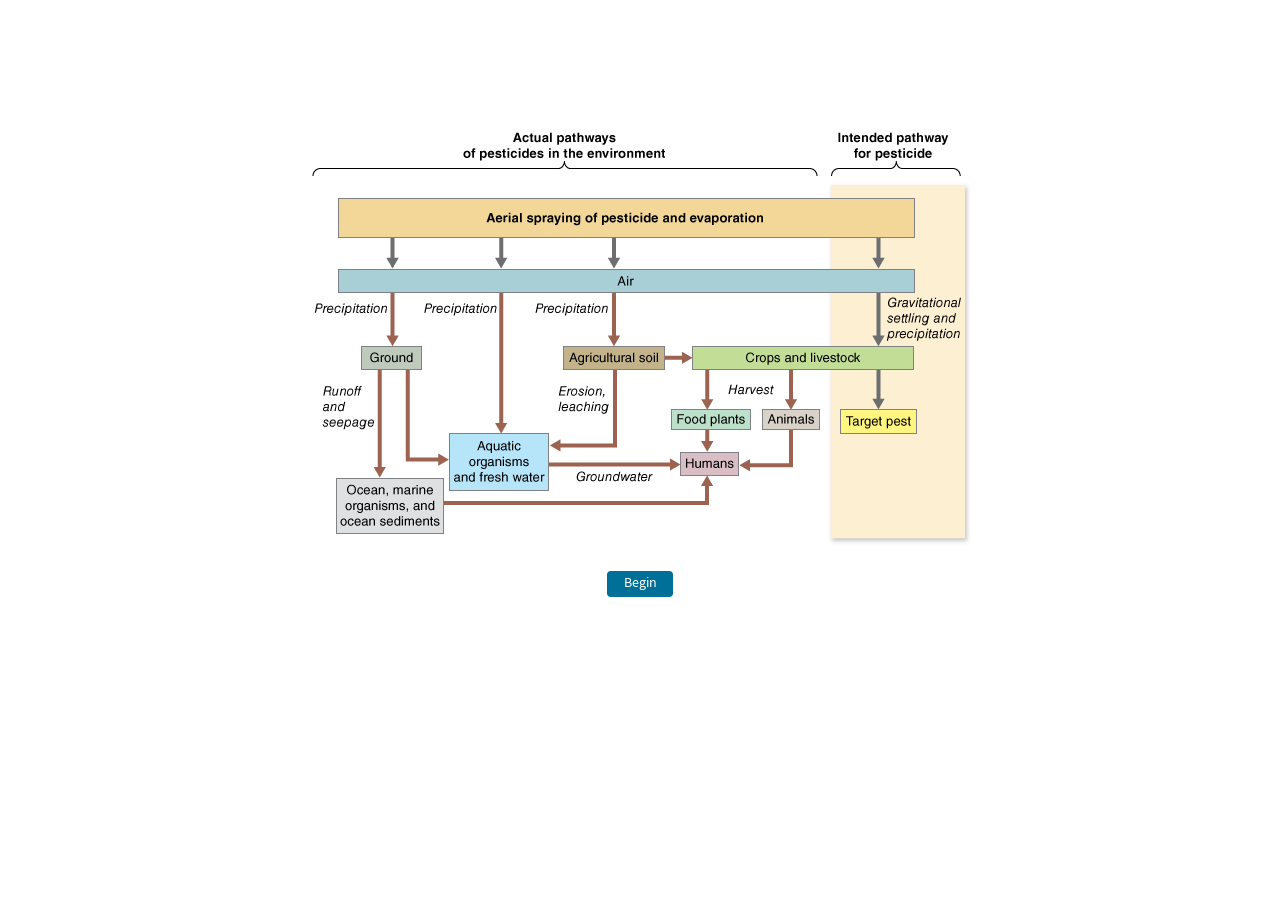
<file: index.html>
<!DOCTYPE html>
<html lang="en">
<html>
    <head>
        <title>Drag and drop flowchart</title>
        <meta charset="utf-8" />
		<meta name="viewport" content="width=device-width, initial-scale=1">
		<meta name="HandheldFriendly" content="true" />
        <script src="js/jquery-1.10.2.js"></script>
        <script src="js/jquery-ui.js"></script>
        <script src="js/data.js"></script>
        <script src="js/preloader.js"></script>
        <script src="js/activity.js"></script>
        
        <script src="js/jquery.ui.touch-punch.min.js"></script>
        <link rel="stylesheet" type="text/css" href="css/style.css">

<style type="text/css">
<!-- .dragImg{
     display: flex;
    align-items: center;
    justify-content: center;
} -->
#dragSpot_1  > span{
  background-image: url("images/drag_1.png");
}

#dragSpot_2  > span{
  background-image: url("images/drag_1.png");
}

#dragSpot_3  > span{
  background-image: url("images/drag_1.png");
}

#dragSpot_4  > span{
  background-image: url("images/drag_1.png");
}

#dragSpot_5  > span{
  background-image: url("images/drag_1.png");
}

#dragSpot_6  > span{
  background-image: url("images/drag_1.png");
}

#dragSpot_7  > span{
  background-image: url("images/drag_1.png");
}

#dragSpot_8  > span{
  background-image: url("images/drag_1.png");
}

#dragSpot_9  > span{
  background-image: url("images/drag_1.png");
}

</style>


</head>
<body>
	<!-- <div role='main' style='display:none'></div>
	<div role='navigation' style='display:none'></div>
	<a href="#begin_container" id='linkId' >Skip to main content</a> -->

	<div role='main' style='display:none'></div>
	<div role='navigation' style='display:none'></div>
	<a href="#begin_btn" id='linkId' >Skip to main content</a>
	<div class="mainContainer" id='mainContainer'>
		<div class="loadDiv">
			<div class="loader"></div>
		</div>
		 <div class="beginPage">
			<div id='begin_focus' role='none'></div>
			<div id="midDivBegin">
				<div class="slideImgBegin">
					<img class="biganImg" id="begin_biganImg" role='img' alt='Flow chart'>
				</div>
				<div class="beginBtn" role='button' id='begin_btn' aria-label='Begin'>Begin</div>
			</div>
			<div id='begin_end_focus' role='none'></div> 
		</div> 
          <div class="nextPage" style='display:none'>
			<div id='next_focus' role='none'></div>
			<div id='text_Div'>
				<h1 class="directionTextStart" role='heading' aria-level='1'>
						<span class="directionStart tabindex">Directions:</span>
						<span class="dirTextStart tabindex" >Click the "Next" button below to access an interactive drag and drop version of this graphic, which will help reinforce the concepts you have been studying.</span>
				</h1>
				<div class="titleText" id="next_titleText" role='none' aria-label="Mobility of Pesticides in the Environment">Mobility of Pesticides in the Environment</div>
			</div>
			<div id='responsive_container'>
				<div id="midDivNext">
					<div class="slideImgBegin">
						<img class="biganImg" id="next_biganImg" role='img' alt='Flow chart'>
					</div>
					<div class="nextBtn" role='button' id="next_btn" aria-label='Next'>Next</div>
				</div>
			</div>
			<div id='next_end_focus' role='none'></div> 
        </div>
         <div id="pageContainer">
			<div id='activity_focus' role='none'></div>
			
			<div id='text_Div1'>
				<h1 class="activityQuestion" role='heading' aria-level='1'>
					<span class="direction tabindex"></span>
					<span class="directionText tabindex"></span>
				</h1>
				<div class="titleText tabindex" id='activity_title' role='none' aria-label='Mobility of Pesticides in the Environment'>Mobility of Pesticides in the Environment</div>
			</div>
			 <div class="contain1"></div> 
			<div id='responsive_container1'>
				<div class="contain">
						<div class="quizeSection">  
							<div class="droppables"></div>
						</div>
						  <div class="footer hide">
							<!-- <button type="button" id="naviLeft" class="leftArrowDisable tabindex"></button> -->
							<div class="draggable" role='none'></div>
							<!-- <button type="button" id="naviRight" class="rightArrowDisable tabindex"></button> -->
						 </div>
				</div>
				<div class="feedbacks">
					<div class="button hideCompleteScheme tabindex hide" id='feedbacks_hide_btn' role='button'>Hide Graphic</div>
					<div class="button resetdesable reset tabindex" id='feedbacks_reset' role='button'>Reset</div>
					<div class="button viewCompleteScheme tabindex" id='feedbacks_view_graphic' role='button'>View Graphic</div>
					<div class="button begin tabindex">Begin</div>
				</div>
            </div>
			
            <div class="popupContainer hide">
				<div id='popup_focus' role='none'></div> 
				<div class="popup">
					<p id='popup_txt' class="tabindex" role='none'></p>
					<div id='close-btn' class="close-btn tabindex" role='button' aria-label='Close'><span>Close</span></div>
				</div>
				<div id='popup_end_focus' role='none'></div> 
				
            </div>
			<div id='activity_end_focus' role='none'></div>
        </div>
      </div>
	  <script src="js/fitToScreen.js"></script>
    </body>
</html>
</file>
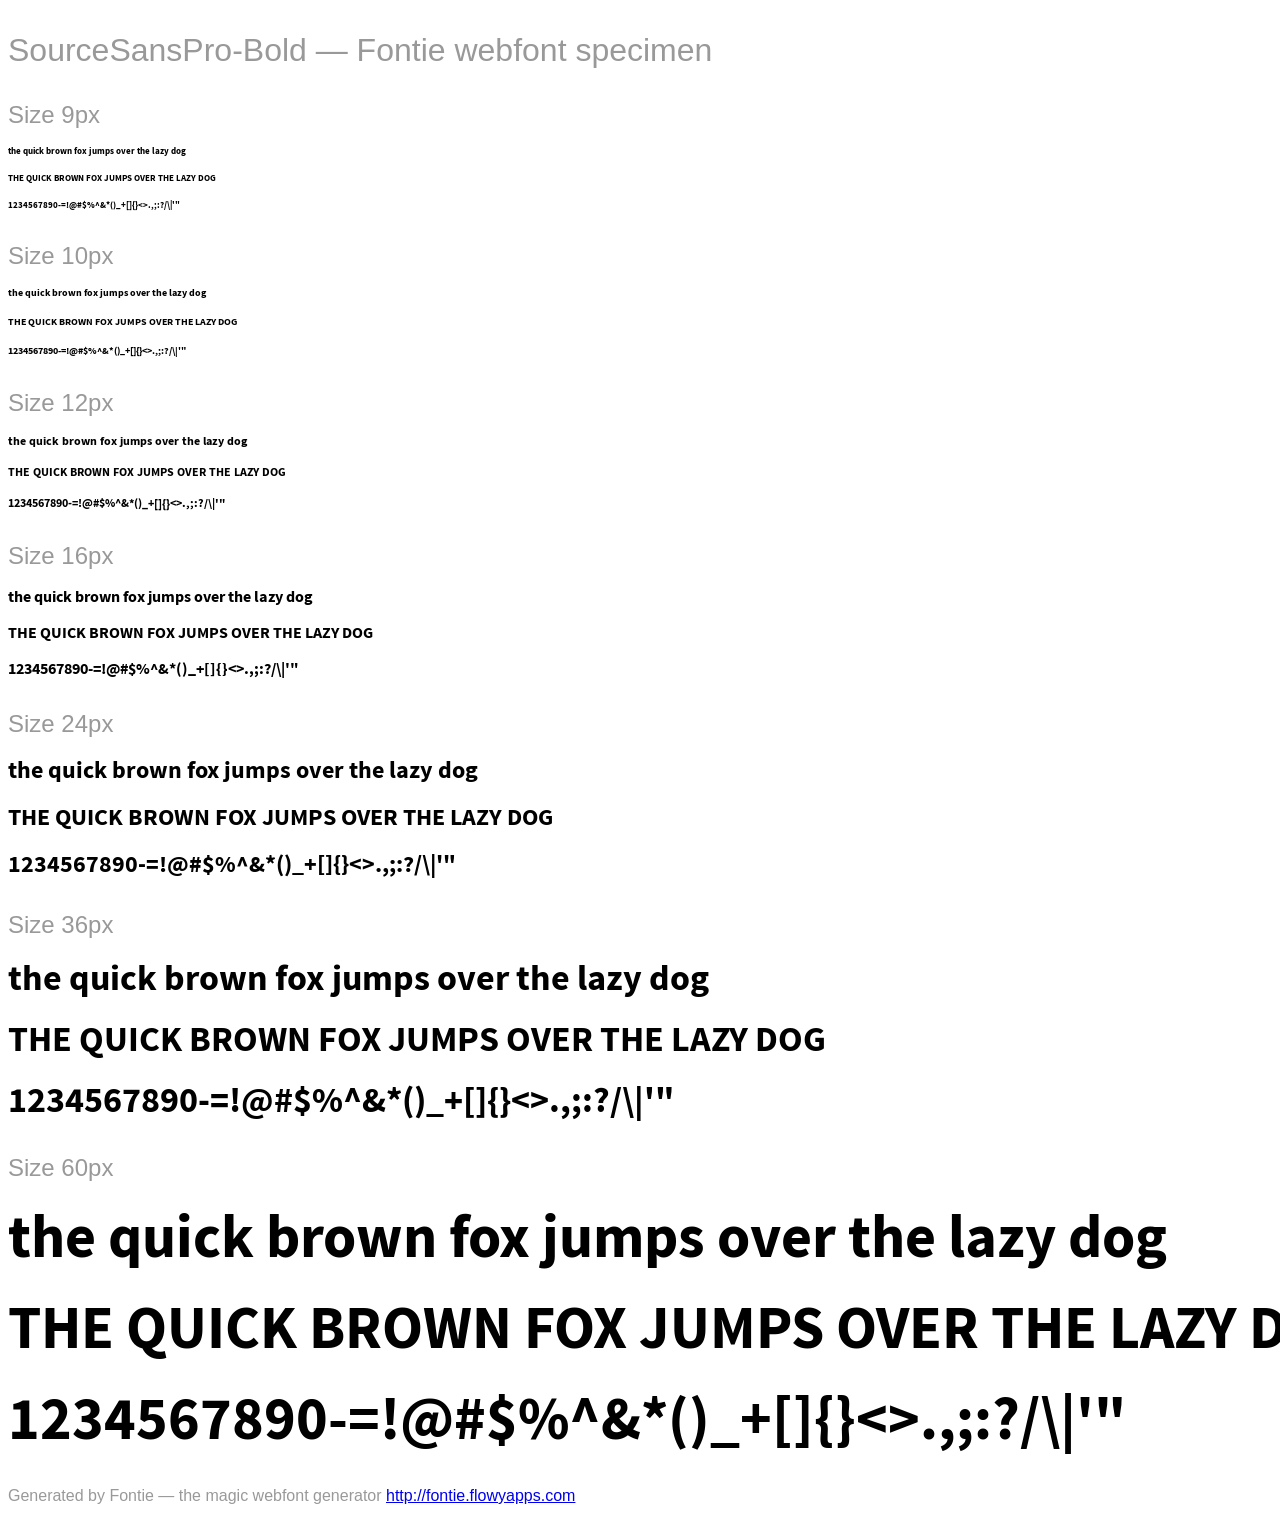
<file: font/sansPro-Bold/fontie_14401630622472/SourceSansPro-Bold.html>
<html>
<head>
	<!-- INFO Just include the font-smoothie script anywhere on your page and
	          you will have smooth fonts even on Windows XP. --> 
	<script type="text/javascript" src="fontsmoothie.min.js" async></script>
	<style>
		/* INFO We recommend to use @import or the link tag to include the
		        font-face definition into your page.
		   NOTE Some browsers block access to CSS rules in external files if the
		        page is not loaded via HTTP. Therefore the Font Smoothie script
		        will not work if you open this page as a local file. */
		@import url('SourceSansPro-Bold.css');
		
		/* INFO Just some other styles to beautify the page ;) */
		body {
			font-family: sans-serif;
			color: #999;
			white-space: nowrap;
		}
		h1 {
			font-size: 2rem;
			font-weight: normal;
			margin: 2rem 0 1rem 0;
		}
		h2 {
			font-size: 1.5rem;
			font-weight: normal;
			margin: 2rem 0 1rem 0;
		}
		p {
			margin: 2rem 0;
		}
		div p {
			font-family: 'SourceSansPro-Bold';
			color: #000;
			margin: 1rem 0;
		}
	</style>
	<title>SourceSansPro-Bold &mdash; Fontie webfont specimen</title>
</head>

<body>
	<h1>SourceSansPro-Bold &mdash; Fontie webfont specimen</h1>
	<div style="font-size:9px">
		<h2>Size 9px</h2>
		<p>the quick brown fox jumps over the lazy dog</p>
		<p>THE QUICK BROWN FOX JUMPS OVER THE LAZY DOG</p>
		<p>1234567890-=!@#$%^&amp;*()_+[]{}&lt;&gt;.,;:?/\|'"</p>
	</div>
	<div style="font-size:10px">
		<h2>Size 10px</h2>
		<p>the quick brown fox jumps over the lazy dog</p>
		<p>THE QUICK BROWN FOX JUMPS OVER THE LAZY DOG</p>
		<p>1234567890-=!@#$%^&amp;*()_+[]{}&lt;&gt;.,;:?/\|'"</p>
	</div>
	<div style="font-size:12px">
		<h2>Size 12px</h2>
		<p>the quick brown fox jumps over the lazy dog</p>
		<p>THE QUICK BROWN FOX JUMPS OVER THE LAZY DOG</p>
		<p>1234567890-=!@#$%^&amp;*()_+[]{}&lt;&gt;.,;:?/\|'"</p>
	</div>
	<div style="font-size:16px">
		<h2>Size 16px</h2>
		<p>the quick brown fox jumps over the lazy dog</p>
		<p>THE QUICK BROWN FOX JUMPS OVER THE LAZY DOG</p>
		<p>1234567890-=!@#$%^&amp;*()_+[]{}&lt;&gt;.,;:?/\|'"</p>
	</div>
	<div style="font-size:24px">
		<h2>Size 24px</h2>
		<p>the quick brown fox jumps over the lazy dog</p>
		<p>THE QUICK BROWN FOX JUMPS OVER THE LAZY DOG</p>
		<p>1234567890-=!@#$%^&amp;*()_+[]{}&lt;&gt;.,;:?/\|'"</p>
	</div>
	<div style="font-size:36px">
		<h2>Size 36px</h2>
		<p>the quick brown fox jumps over the lazy dog</p>
		<p>THE QUICK BROWN FOX JUMPS OVER THE LAZY DOG</p>
		<p>1234567890-=!@#$%^&amp;*()_+[]{}&lt;&gt;.,;:?/\|'"</p>
	</div>
	<div style="font-size:60px">
		<h2>Size 60px</h2>
		<p>the quick brown fox jumps over the lazy dog</p>
		<p>THE QUICK BROWN FOX JUMPS OVER THE LAZY DOG</p>
		<p>1234567890-=!@#$%^&amp;*()_+[]{}&lt;&gt;.,;:?/\|'"</p>
	</div>
	<p>Generated by Fontie &mdash; the magic webfont generator <a href="http://fontie.flowyapps.com">http://fontie.flowyapps.com</a></p>
</body>

</html>
</file>
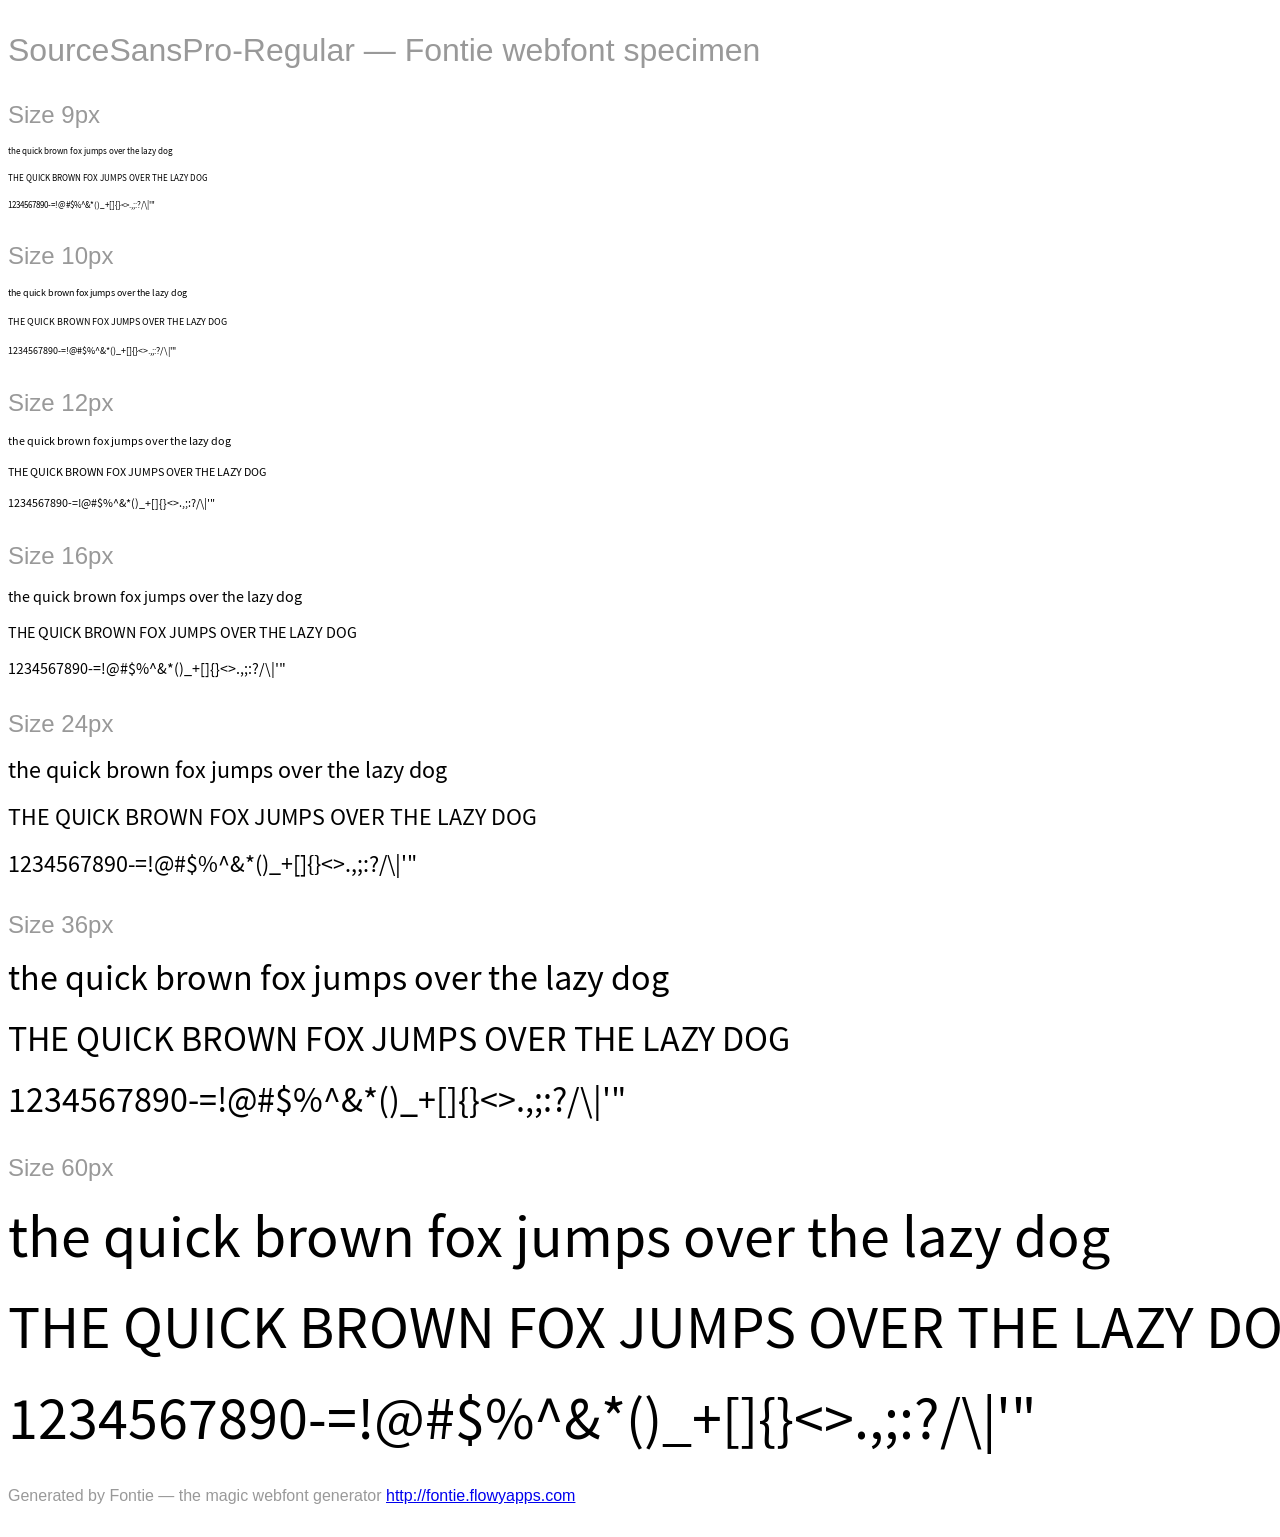
<file: font/sansPro-Regular/fontie_14401630109874/SourceSansPro-Regular.html>
<html>
<head>
	<!-- INFO Just include the font-smoothie script anywhere on your page and
	          you will have smooth fonts even on Windows XP. --> 
	<script type="text/javascript" src="fontsmoothie.min.js" async></script>
	<style>
		/* INFO We recommend to use @import or the link tag to include the
		        font-face definition into your page.
		   NOTE Some browsers block access to CSS rules in external files if the
		        page is not loaded via HTTP. Therefore the Font Smoothie script
		        will not work if you open this page as a local file. */
		@import url('SourceSansPro-Regular.css');
		
		/* INFO Just some other styles to beautify the page ;) */
		body {
			font-family: sans-serif;
			color: #999;
			white-space: nowrap;
		}
		h1 {
			font-size: 2rem;
			font-weight: normal;
			margin: 2rem 0 1rem 0;
		}
		h2 {
			font-size: 1.5rem;
			font-weight: normal;
			margin: 2rem 0 1rem 0;
		}
		p {
			margin: 2rem 0;
		}
		div p {
			font-family: 'SourceSansPro-Regular';
			color: #000;
			margin: 1rem 0;
		}
	</style>
	<title>SourceSansPro-Regular &mdash; Fontie webfont specimen</title>
</head>

<body>
	<h1>SourceSansPro-Regular &mdash; Fontie webfont specimen</h1>
	<div style="font-size:9px">
		<h2>Size 9px</h2>
		<p>the quick brown fox jumps over the lazy dog</p>
		<p>THE QUICK BROWN FOX JUMPS OVER THE LAZY DOG</p>
		<p>1234567890-=!@#$%^&amp;*()_+[]{}&lt;&gt;.,;:?/\|'"</p>
	</div>
	<div style="font-size:10px">
		<h2>Size 10px</h2>
		<p>the quick brown fox jumps over the lazy dog</p>
		<p>THE QUICK BROWN FOX JUMPS OVER THE LAZY DOG</p>
		<p>1234567890-=!@#$%^&amp;*()_+[]{}&lt;&gt;.,;:?/\|'"</p>
	</div>
	<div style="font-size:12px">
		<h2>Size 12px</h2>
		<p>the quick brown fox jumps over the lazy dog</p>
		<p>THE QUICK BROWN FOX JUMPS OVER THE LAZY DOG</p>
		<p>1234567890-=!@#$%^&amp;*()_+[]{}&lt;&gt;.,;:?/\|'"</p>
	</div>
	<div style="font-size:16px">
		<h2>Size 16px</h2>
		<p>the quick brown fox jumps over the lazy dog</p>
		<p>THE QUICK BROWN FOX JUMPS OVER THE LAZY DOG</p>
		<p>1234567890-=!@#$%^&amp;*()_+[]{}&lt;&gt;.,;:?/\|'"</p>
	</div>
	<div style="font-size:24px">
		<h2>Size 24px</h2>
		<p>the quick brown fox jumps over the lazy dog</p>
		<p>THE QUICK BROWN FOX JUMPS OVER THE LAZY DOG</p>
		<p>1234567890-=!@#$%^&amp;*()_+[]{}&lt;&gt;.,;:?/\|'"</p>
	</div>
	<div style="font-size:36px">
		<h2>Size 36px</h2>
		<p>the quick brown fox jumps over the lazy dog</p>
		<p>THE QUICK BROWN FOX JUMPS OVER THE LAZY DOG</p>
		<p>1234567890-=!@#$%^&amp;*()_+[]{}&lt;&gt;.,;:?/\|'"</p>
	</div>
	<div style="font-size:60px">
		<h2>Size 60px</h2>
		<p>the quick brown fox jumps over the lazy dog</p>
		<p>THE QUICK BROWN FOX JUMPS OVER THE LAZY DOG</p>
		<p>1234567890-=!@#$%^&amp;*()_+[]{}&lt;&gt;.,;:?/\|'"</p>
	</div>
	<p>Generated by Fontie &mdash; the magic webfont generator <a href="http://fontie.flowyapps.com">http://fontie.flowyapps.com</a></p>
</body>

</html>
</file>
<file: css/style.css>
* {
    -webkit-box-sizing: border-box;
    -moz-box-sizing: border-box;
    box-sizing: border-box;
   /* -webkit-user-select: none;
    -moz-user-select: none;
    -ms-user-select: none;
    user-select: none;*/
    outline: none;
}
@font-face {
    font-family: 'SourceSansPro-Regular';
    src: url('../font/SourceSansPro-Regular_gdi.eot');
    src: url('../font/SourceSansPro-Regular_gdi.eot?#iefix') format('embedded-opentype'), url('../font/SourceSansPro-Regular_gdi.woff') format('woff'), url('../font/SourceSansPro-Regular_gdi.ttf') format('truetype'), url('../font/SourceSansPro-Regular_gdi.svg#SourceSansPro-Regular') format('svg');
    font-weight: 400;
    font-style: normal;
    font-stretch: normal;
    unicode-range: U+0020-25CA;
}
@font-face {
    font-family: 'SourceSansPro-Bold';
    src: url('../font/SourceSansPro-Bold_gdi.eot');
    src: url('../font/SourceSansPro-Bold_gdi.eot?#iefix') format('embedded-opentype'), url('../font/SourceSansPro-Bold_gdi.woff') format('woff'), url('../font/SourceSansPro-Bold_gdi.ttf') format('truetype'), url('../font/SourceSansPro-Bold_gdi.svg#SourceSansPro-Bold') format('svg');
    font-weight: 700;
    font-style: normal;
    font-stretch: normal;
    unicode-range: U+0020-25CA;
}
body {
    font-family: 'SourceSansPro-Regular';
/*      background: rgba(0, 0, 0, 0) url("../images/begin_bg.png") no-repeat scroll 257px 9px;
    opacity: 0.5;*/
    
    font-size: 14px;
}
.dragImg{
	color:#000;
 	font-family: 'SourceSansPro-Regular';
 	font-size:13px;
	
}


.dirTextStart{
  font-size: 14px;
 font-family:  'SourceSansPro-Regular';
 font-weight:normal;
}

.beginPage {
  position: relative;
  top:0px !important;
  height: 650px;
}

.nextPage {
  position: relative;
  top:0px !important;
  height: 650px;
}

#midDivBegin {
  background-color: #fff;
  box-sizing: border-box;
  margin: 60px auto;
}

#midDivNext {
  background-color: #fff;
  box-sizing: border-box;
  margin: 60px auto;
}

.slideImgBegin {
  height: 137px;
  margin: 0 auto;
  position: relative;
}


.biganImg{
  -moz-user-select: none;
  background-repeat: no-repeat;
  background-size: cover;
  /*height: 240px;*/
   left: 50px; 
  margin: 0 auto;
  position: absolute;
  top: 50px;
  width: 666px;
}
/* {
  left: 50px;
  position: relative;
  top: -60px;
}*/

.beginBtn:hover{
  opacity: 0.5;
}
.beginBtn {
  background: #007098 none repeat scroll 0 0;
  border: 2px solid #fff;
  border-radius: 6px;
  box-sizing: border-box;
  color: #fff;
  cursor: pointer;
  font-family: "SourceSansPro-Regular";
  font-size: 14px;
  font-weight: 200;
  height: 30px;
  line-height: 23px;
  margin: 17px auto;
  position: relative;
  text-align: center;
  top: 347px;
  width: 70px;
}

.nextBtn:hover{
  opacity: 0.5;
}
.nextBtn {
  background: #007098 none repeat scroll 0 0;
  border: 2px solid #fff;
  border-radius: 6px;
  box-sizing: border-box;
  color: #fff;
  cursor: pointer;
  font-family: "SourceSansPro-Regular";
  font-size: 14px;
  font-weight: 200;
  height: 30px;
  line-height: 23px;
  margin: 17px auto;
  position: relative;
  text-align: center;
  top: 347px;
  width: 70px;
}

.loadDiv {
    position: absolute;
    width: 100%;
    height: 100%;
    background: #F9F9F9;
    z-index: 9999;
}
.loader {
position: absolute;
    top: 0px;
    left: 0px;
    right: 0px;
    bottom: 0px;
    margin: auto;
    width: 50px;
    height: 51px;
    z-index: 9999;
    background: url(../images/loading.gif) 50% 50%/100% 100% no-repeat rgb(249,249,249);
}
.mainContainer {
  border: 0px solid;
 /* box-shadow: 0 0 1px 0 #888888;*/
  height: 830px;
  margin: 0 auto;
  position: relative;
  width: 766px;
  overflow: hidden;
}
.tabindex.ontab:focus {
    outline: 1px solid #88d8f5;
    /* outline: 1px solid red */
}
.summaryText {
    color: #1a92ac;
    font-family: "SourceSansPro-Bold";
    font-weight: bold;
    margin: 0 auto;
    position: relative;
    text-align: center;
    top: 44px;
}
.contain {
/* 	position: relative;
	top: 30px; */
	height: 590px;
	width: 766px;
}
.contain1{
  height: 590px;
  width: 736px;
 //background:red;
opacity: .2;
position: absolute;
left:10px;
top:140px;
}
/*.contain {
  height: 569px;
  position: relative;
  top: 12px;
  width: 766px;
}*/

.selected {
    background-color: #5dadce;
}
.button:hover {
  background: #4095b4 none repeat scroll 0 0;
}
.close-btn:hover{
  opacity: 0.5;
}
.rightArrowEnable:hover {
  background: rgba(0, 0, 0, 0) url("../images/next.png") no-repeat scroll 0 -22px;
}
.leftArrowEnable:hover{
  background: rgba(0, 0, 0, 0) url("../images/prev.png") no-repeat scroll 0 -22px;
}
.containerTitle {
    background-color: #5993ab;
    color: white;
    font-family: 'SourceSansPro-Regular';
    height: 35px;
    margin: 30px auto 8px;
    padding: 8px;
    width: 600px;
}

.activityQuestion {
    margin: 0 auto;
    width: 100%;
	display: block;

	font-family: "SourceSansPro-Regular";
	font-weight:normal;
	font-size: 14px;
	margin-left: 7%;
	position: relative;
	top: 46px;
	width: 85%;
}
.questionText {
    padding: 6px;
    font-family: 'SourceSansPro-Regular';
    font-size: 16px;
}
.direction {
    color: #007098;
    font-family: "SourceSansPro-Bold";
    font-size: 14px;
}
.directionText {
  font-family:  'SourceSansPro-Regular';
 font-weight:normal;
  font-size: 14px;
  /* margin-left: 73px;
  position: relative;
  top: -18px;
  display: inline; */
}
.directionStart {
    color: #007098;
    font-family: "SourceSansPro-Bold";
    font-size: 14px;
}
.directionTextStart {
  display: block;
  font-family: "SourceSansPro-Regular";
  font-weight:normal;
  font-size: 14px;
  margin-left: 7%;
  position: relative;
  top: 46px;
  width: 85%;
}
.quizeSection {
	-webkit-user-select: none;
	-moz-user-select: none;
	-ms-user-select: none;
	user-select: none;
	background-image: url("../images/blank.png");
	background-repeat: no-repeat;
	background-size: cover;
	height: 440px;
	margin: 0px auto;
  position: relative;
  top: 50px;
	width: 666px;
	z-index: -1;
}

.answerImage{
  background-image: url('../images/begin.png');
}

.droppables {
    display: none;
    height: 535px;
}
.btnSize {
    margin: -17px -15px 0;
}

.feedbacks {
  -moz-user-select: none;
   -webkit-user-select: none;
    -ms-user-select: none;
    user-select: none;
  height: auto;
  padding-left: 53px;
  position: relative;
  top: 70px;
}

.Reset {
    cursor: pointer;
    height: 33px;
    left: 299px;
    position: absolute;
    top: 0;
    width: 77px;
    background: rgba(0, 0, 0, 0) url("../images/reset.png") no-repeat scroll 0 0;
}
.box {
    line-height: 24px;
    box-sizing: border-box;
    color: #535456;
    display: inline-block;
    font-family: 'SourceSansPro-Regular';
    font-size: 13px;
    height: 24px;
    margin: 2px 26px 10px;
    text-align: center;
}
/*.frame.headerFrame0 {
  height: 181px;
  overflow: hidden;
}*/

.dragbox span {
  background-position: center bottom;
  background-repeat: no-repeat;
  background-size: contain;
  /* display: block; */
  height: inherit;
}

.droparea > div > span {
  background-position: 0 top;
}
.ui-draggable {
    cursor: pointer;

}
.ui-draggable-dragging{
    z-index: 1;
}
.ui-draggable-disabled {
    cursor: default;
}
.line {
    background-color: #D3D3D3;
    height: 1px;
    margin: 0 auto;
    position: relative;
    top: 29px;
    width: 87%;
}
.droparea {
  background: #ffffff none repeat scroll 0 0;
  border-radius: 4px;
  box-sizing: border-box;
  color: rgba(0, 0, 0, 0);
  cursor: default;
  float: left;
  height: 27px;
  line-height: 21px;
  position: absolute;
  text-align: center;
  width: 40px;
}

.droparea:focus {
    outline: 0;
}
.dropactive {
    box-shadow: 0 0 5px rgba(0, 0, 0, 0.5) inset;
    color: #007098 !important;
}
.droparea .normal {
    background-color: transparent;
    color: #202020;
}
.dragbox {
    background: #fff none repeat scroll 0 0;
    border-radius: 4px;
    box-sizing: border-box;
    color: #007098;
    cursor: pointer;
    margin-left: 30px;
    height: 45px;
}
.dragbox:focus {
    outline: 0;
}
button:focus {
    outline: none;
    -webkit-outline: none;
    /* Chrome all / Safari all */
    
    -moz-outline: none;
    /* Firefox all */
    
    -ms-outline: none;
    /* IE 10+ */
}
.dragbox {
    cursor: pointer;
    /*border: 1px solid #007098;*/
    box-sizing: border-box;
}
.button {
    background: #007098 none repeat scroll 0 0;
    border-radius: 4px;
    box-sizing: border-box;
    color: #fff;
    cursor: pointer;
    font-family: 'SourceSansPro-Regular';
    font-size: 14px;
    font-weight: 200;
    height: 26px;
    line-height: 24px;
    text-align: center
}

.viewCompleteScheme {
  display: block;
  left: 287px;
	position: relative;
	top: 40px;
	width: 185px;
	text-align: left;
}
.begin {
  display: block;
  left: 392px;
  position: relative;
  top: -158px;
  width: 60px;
}
.beginCenter {
  display: block;
  left: 299px;
  position: relative;
  top: -131px;
  width: 60px;
}
.reset {
  display: block;
  float: left;
  left: 205px;
  position: relative;
  top: 40px;
  width: 60px;
}

.droparea .inactiveDisabled {
    background: rgba(0, 0, 0, 0.06) none repeat scroll 0 0;
    box-shadow: 0 0 5px rgba(0, 0, 0, 0.5) inset;
}
/*--------------------------------*/

.droparea .active {
    box-shadow: 0 0 5px rgba(0, 0, 0, 0.5) inset;
    color: #007098;
}
.droparea .feedback {
    bottom: -3px;
    height: 20px;
    position: absolute;
    right: -10px;
    visibility: hidden;
    width: 20px;
    z-index: 1;
}
.dropFilled {
  border: medium none !important;
  box-shadow: none !important;
  left: -18px !important;
  margin: 0 !important;
  padding: 0 !important;
  text-align: center !important;
  top: -1px !important;
  width: 88px;
  z-index: 100 !important;
}

#naviLeft {
    border: medium none;
    float: left;
    height: 22px;
    margin: 80px 25px 22px 10px;
    width: 22px;
}
#naviRight {
  border: medium none;
  float: left;
  height: 22px;
  left: 622px;
  position: absolute;
  top: 80px;
  width: 24px;
}
.leftArrowDisable {
    background: rgba(0, 0, 0, 0) url("../images/prev.png") no-repeat scroll 0 -22px;
    opacity: 0.5;
}
.hide {
    display: none;
}

.dragSpotWrapper .box {
  background-repeat: no-repeat;
  display: inline-block;
  line-height: 20px;
  text-align: center;
  width: 88px;
  background: transparent;

}

.dragSpotWrapper .box > span{
    background-size: cover;  
}
.leftArrowEnable {
    background: rgba(0, 0, 0, 0) url("../images/prev.png") no-repeat scroll 0 0;
}
   .rightArrowDisable{
  background: rgba(0, 0, 0, 0) url("../images/next.png") no-repeat scroll 0 -22px !important;
  opacity: 0.5;
  pointer-events:none !important;
}
.rightArrowEnable {
    background: rgba(0, 0, 0, 0) url("../images/next.png") no-repeat scroll 0 0;
}
.resetdesable {
    opacity: 0.5;
    pointer-events: none;
}
.dragSuccess {
    left: 0px;
    top: -1px;
    text-align: center;
    z-index: 100;
    border: none;
    box-shadow: 0 0 5px rgba(0, 0, 0, 0.5) inset
}
.dragRevert {
    left: 0px;
    top: -1px;
    text-align: center;
    z-index: 100;
    border: none;
    position: relative;
}
.footNote {
  font-size: 12px;
  left: 39px;
  position: absolute;
  top: 476px;
  width: 172px;
}
/* 

.droparea > #dragSpot_1 {
  background: transparent none repeat scroll 0 0;
  left: -22px !important;
  top: -12px !important;
}
.droparea > #dragSpot_2 {
  background: transparent none repeat scroll 0 0;
 left: -22px !important;
  top: -12px !important;
}
.droparea > #dragSpot_3 {
  background: transparent none repeat scroll 0 0;
  left: -22px !important;
  top: -12px !important;
}
.droparea > #dragSpot_4 {
  background: transparent none repeat scroll 0 0;
left: -22px !important;
  top: -12px !important;
}
.droparea > #dragSpot_5 {
  background: transparent none repeat scroll 0 0;
  left: -22px !important;
  top: -12px !important;
}
.droparea > #dragSpot_6 {
  background: transparent none repeat scroll 0 0;
  left: -25px !important;
  top: -16px !important;
}
.droparea > #dragSpot_7 {
  background: transparent none repeat scroll 0 0;
  left: -25px !important;
  top: -16px !important;
}
.droparea > #dragSpot_8 {
  background: transparent none repeat scroll 0 0;
  left: -25px !important;
  top: -16px !important;
}
.droparea > #dragSpot_9 {
  background: transparent none repeat scroll 0 0;
  left: -25px !important;
  top: -16px !important;
}
.droparea > #dragSpot_10 {
  background: transparent none repeat scroll 0 0;
  left: -25px !important;
  top: -16px !important;
} */


#dropSpot_0 {
  left: 55px;
  top: 228px;
}
.droparea > #dragSpot_1 {
  background: transparent none repeat scroll 0 0;
  left: -90px !important;
  top: -24px !important;
}

#dropSpot_1 {
  left: 55px;
  top: 372px;
}
.droparea > #dragSpot_2 {
  background: transparent none repeat scroll 0 0;
  left: -95px !important;
  top: -22px !important;
}

#dropSpot_2 {
  left: 154px;
  top: 334px;
}
.droparea > #dragSpot_3 {
  background: transparent none repeat scroll 0 0;
  left: -83px !important;
  top: -26px !important;
}

#dropSpot_3 {
  left: 294px;
  top: 228px;
}
.droparea > #dragSpot_4 {
  bbackground: transparent none repeat scroll 0 0;
  left: -110px !important;
  top: -24px !important;
}

#dropSpot_4 {
  left: 373px;
  top: 290px;
}
.droparea > #dragSpot_5 {
  background: transparent none repeat scroll 0 0;
  left: -90px !important;
  top: -27px !important;
}

#dropSpot_5 {
  left: 373px;
  top: 334px;
}
.droparea > #dragSpot_6 {
  background: transparent none repeat scroll 0 0;
  left: -90px !important;
  top: -24px !important;
}

#dropSpot_6 {
  left: 455px;
  top: 290px;
}
.droparea > #dragSpot_7 {
    background: transparent none repeat scroll 0 0;
    left: -90px !important;
    top: -27px !important;
}

#dropSpot_7 {
  left: 542px;
  top: 290px;
}
.droparea > #dragSpot_8 {
    background: transparent none repeat scroll 0 0;
    left: -90px !important;
    top: -25px !important;
}

#dropSpot_8 {
  left: 385px;
  top: 228px;
  width: 210px !important;
}
.droparea > #dragSpot_9 {
  background: transparent none repeat scroll 0 0;
  left: -10px !important;
  top: -24px !important;
}

#dropSpot_9 {
  left: 610px;
  top: 432px;
}

  .quizeSection {
    height: 419px;
  }
  .dragSpotWrapper .box {
    height: 70px;
    width: 115px;
  }
  .dropFilled {
    height: 65px;
    height: 131px;
  }
  .droparea{
    height: 65px;
    width: 131px;
  }
  .dropspot{
    height: 23px;
    width: 60px;
  }

  .dragbox{
    height: 74px;
    width: 242px;
  }

  .titleText{
    font-size: 14px;
    z-index: 1;
    position: relative;
    font-family: "SourceSansPro-Bold";
    margin-left: 7%;
    top: 70px;
    color: #007098;
	width:85%
}
.box {
  box-sizing: border-box;
  color: #535456;
  display: inline-block;
  font-family: "SourceSansPro-Regular";
  font-size: 13px;
  /*height: 24px;*/
  line-height: 24px;
  margin: 2px 23px 10px;
  text-align: center;
}
.draggable {
	padding-left: 5px;
	padding-right: 5px;
    width: 100%;
}
.footer {
  border: 1px solid #007098;
  border-radius: 5px;
  height: 185px;
  margin: 0 auto auto;
  position: relative;
  width: 86%;
  position: relative;
  top: 60px;
  -webkit-user-select: none;
  -moz-user-select: none;
  -ms-user-select: none;
  user-select: none;
  }
.draggable .dragSpotWrapper {
  display: inline-block;
  margin: 2px 0px;
  position: relative;
  width: 20%;
  vertical-align: top;
}
.dragbox {
  background: #fff none repeat scroll 0 0;
  border-radius: 4px;
  box-sizing: border-box;
  color: #007098;
  cursor: pointer;
  margin-left: 4px;
}
.hideCompleteScheme {
  left: 245px;
  position: relative;
  top: 70px;
  width: 168px;
}
.popupContainer{
    background: rgba(0, 0, 0, 0.12) none repeat scroll 0 0;
    height: 100%;
    left: 0;
    position: absolute;
    top: 0;
    width: 100%;
}
.popup {
  background: #ffffff none repeat scroll 0 0;
  border: 1px solid #007098;
  border-radius: 6px;
  box-shadow: 2px 2px 4px rgba(0, 0, 0, 0.3);
  color: #202020;
  cursor: default;
  font-family: "SourceSansPro-Regular";
  font-size: 14px;
  height: auto;
  left: 0px;
  line-height: 15px;
  margin: auto;
  padding: 16px;
  position: relative;
	top: 50%;
    max-width: 399px;
  z-index: 50;
}
.close-btn {
  background: rgba(0, 0, 0, 0) url("../images/close_btn.png") no-repeat scroll 0 0;
  cursor: pointer;
  height: 20px;
  position: absolute;
  right: 6px;
  top: 6px;
  width: 20px;
}
.close-btn span {
  color: #fff;
  display: inline-block;
  font-size: 1px;
  opacity: 1;
  position: relative;
  top: -4px;
  width: 0;
}
.patch {
 /*  background: rgba(0, 0, 0, 0.12) none repeat scroll 0 0;
  height: 100%;
  left: 0;
  position: absolute;
  top: 0;
  width: 100%; */
}

#linkId{
position: absolute;
    top: -100px;
}
#activity_title{
	margin-bottom:5px;
}
#responsive_container{
	width:766px;
/*	padding: 2px;*/
	position:relative;
	top:0px;
	height:500px;

}
#responsive_container1{
	width:766px;
/*	padding: 2px;*/
	position:relative;
	top:50px;
	height:750px;

}
#midDivBegin{
	width:766px;
/*	padding: 2px;*/
	position:absolute;
	top:0px;
	height:660px;

}
</file>
